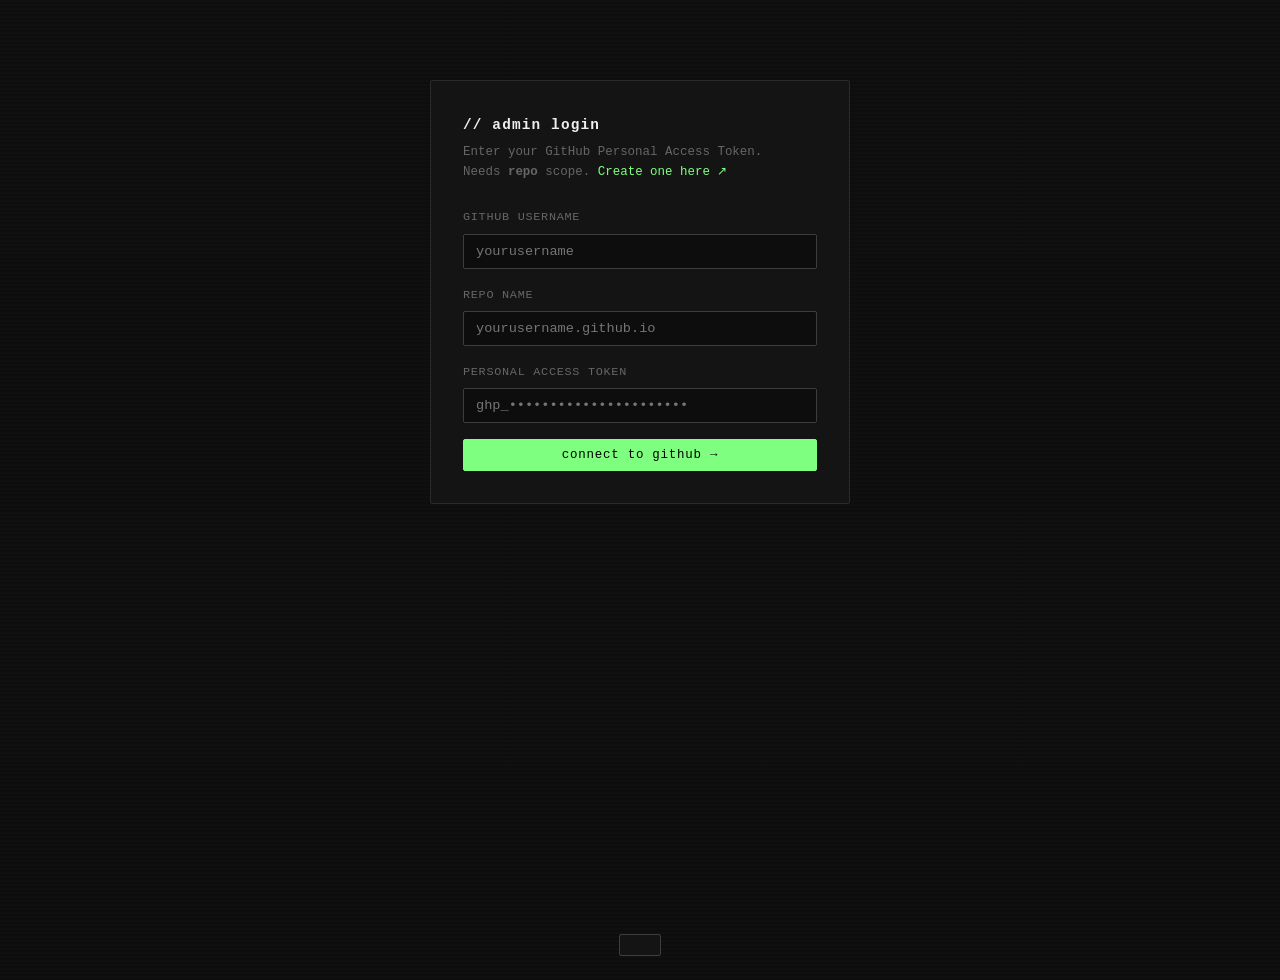
<file: admin/index.html>
<!DOCTYPE html>
<html lang="en">
<head>
  <meta charset="UTF-8" />
  <meta name="viewport" content="width=device-width, initial-scale=1.0" />
  <title>admin // blog</title>
  <link rel="stylesheet" href="../css/style.css" />
  <style>
    /* ---- admin-specific overrides ---- */
    .admin-wrap {
      max-width: 760px;
      margin: 0 auto;
      padding: 48px 24px 120px;
    }
    .admin-header {
      display: flex;
      align-items: center;
      justify-content: space-between;
      margin-bottom: 36px;
      padding-bottom: 20px;
      border-bottom: 1px solid var(--border);
    }
    .admin-title {
      font-size: 1rem;
      color: var(--text-hi);
      letter-spacing: 0.05em;
    }
    .admin-actions { display: flex; gap: 10px; align-items: center; }

    /* login screen */
    #login-screen {
      max-width: 420px;
      margin: 80px auto;
      padding: 32px;
      border: 1px solid var(--border);
      border-radius: var(--radius);
      background: var(--bg-card);
    }
    #login-screen h2 {
      font-size: 0.9rem;
      color: var(--text-hi);
      margin-bottom: 6px;
      letter-spacing: 0.08em;
    }
    #login-screen p {
      font-size: 0.78rem;
      color: var(--text-dim);
      margin-bottom: 24px;
      line-height: 1.6;
    }
    #login-screen p a { font-size: inherit; }
    .field { margin-bottom: 16px; }
    .field label {
      display: block;
      font-size: 0.74rem;
      color: var(--text-dim);
      margin-bottom: 6px;
      letter-spacing: 0.06em;
    }
    .field input {
      width: 100%;
      background: var(--bg);
      border: 1px solid var(--border-hi);
      color: var(--text-hi);
      font-family: var(--font);
      font-size: 0.85rem;
      padding: 9px 12px;
      border-radius: var(--radius);
      outline: none;
      transition: border-color 0.15s;
    }
    .field input:focus { border-color: var(--accent); }
    .login-error {
      font-size: 0.75rem;
      color: #ff6b6b;
      margin-bottom: 12px;
      display: none;
    }

    /* buttons */
    .btn {
      font-family: var(--font);
      font-size: 0.78rem;
      padding: 8px 16px;
      border-radius: var(--radius);
      cursor: pointer;
      border: 1px solid var(--border-hi);
      background: none;
      color: var(--text-dim);
      letter-spacing: 0.06em;
      transition: all 0.15s;
    }
    .btn:hover { border-color: var(--accent); color: var(--accent); }
    .btn-primary {
      border-color: var(--accent);
      color: #000;
      background: var(--accent);
    }
    .btn-primary:hover { opacity: 0.85; color: #000; border-color: var(--accent); }
    .btn-danger { border-color: #6b2222; color: #ff6b6b; }
    .btn-danger:hover { background: #ff6b6b; color: #000; border-color: #ff6b6b; }
    .btn-sm { padding: 5px 10px; font-size: 0.72rem; }
    .btn-full { width: 100%; }

    /* post list */
    .post-list { display: flex; flex-direction: column; gap: 0; }
    .post-row {
      display: flex;
      align-items: center;
      gap: 14px;
      padding: 16px 0;
      border-bottom: 1px solid var(--border);
    }
    .post-row:first-child { border-top: 1px solid var(--border); }
    .post-row-info { flex: 1; min-width: 0; }
    .post-row-title {
      font-size: 0.9rem;
      color: var(--text-hi);
      white-space: nowrap;
      overflow: hidden;
      text-overflow: ellipsis;
    }
    .post-row-meta {
      font-size: 0.72rem;
      color: var(--text-dim);
      margin-top: 3px;
    }
    .post-row-meta .tag {
      color: var(--accent-dim);
      border: 1px solid var(--accent-dim);
      padding: 0 5px;
      border-radius: var(--radius);
      margin-left: 6px;
    }
    .post-row-btns { display: flex; gap: 6px; flex-shrink: 0; }

    /* empty state */
    .empty-state {
      text-align: center;
      padding: 60px 0;
      color: var(--text-dim);
      font-size: 0.85rem;
    }
    .empty-state a { font-size: inherit; }

    /* status bar */
    #status-bar {
      position: fixed;
      bottom: 24px;
      left: 50%;
      transform: translateX(-50%) translateY(80px);
      background: var(--bg-card);
      border: 1px solid var(--border-hi);
      padding: 10px 20px;
      border-radius: var(--radius);
      font-size: 0.8rem;
      color: var(--text);
      transition: transform 0.25s ease;
      z-index: 9000;
      white-space: nowrap;
    }
    #status-bar.show { transform: translateX(-50%) translateY(0); }
    #status-bar.ok  { border-color: var(--accent); color: var(--accent); }
    #status-bar.err { border-color: #ff6b6b; color: #ff6b6b; }

    /* confirm modal */
    .modal-bg {
      display: none;
      position: fixed; inset: 0;
      background: rgba(0,0,0,0.75);
      z-index: 8000;
      align-items: center;
      justify-content: center;
    }
    .modal-bg.show { display: flex; }
    .modal {
      background: var(--bg-card);
      border: 1px solid var(--border-hi);
      padding: 28px;
      border-radius: var(--radius);
      max-width: 380px;
      width: 90%;
    }
    .modal h3 { font-size: 0.9rem; color: var(--text-hi); margin-bottom: 10px; }
    .modal p  { font-size: 0.8rem; color: var(--text-dim); margin-bottom: 24px; }
    .modal-btns { display: flex; gap: 10px; justify-content: flex-end; }

    /* logout link */
    .logout-btn {
      font-size: 0.72rem;
      color: var(--text-dim);
      cursor: pointer;
      background: none;
      border: none;
      font-family: var(--font);
      text-decoration: underline;
      padding: 0;
    }
    .logout-btn:hover { color: #ff6b6b; }

    .spinner {
      display: inline-block;
      width: 10px; height: 10px;
      border: 2px solid var(--border-hi);
      border-top-color: var(--accent);
      border-radius: 50%;
      animation: spin 0.7s linear infinite;
      vertical-align: middle;
      margin-right: 6px;
    }
    @keyframes spin { to { transform: rotate(360deg); } }
  </style>
</head>
<body>

  <!-- STATUS BAR -->
  <div id="status-bar"></div>

  <!-- CONFIRM MODAL -->
  <div class="modal-bg" id="confirm-modal">
    <div class="modal">
      <h3 id="modal-title">delete post?</h3>
      <p id="modal-body">This will permanently delete the post and remove it from the index. Are you sure?</p>
      <div class="modal-btns">
        <button class="btn btn-sm" id="modal-cancel">cancel</button>
        <button class="btn btn-sm btn-danger" id="modal-confirm">delete</button>
      </div>
    </div>
  </div>

  <!-- LOGIN SCREEN -->
  <div id="login-screen" style="display:none">
    <h2>// admin login</h2>
    <p>
      Enter your GitHub Personal Access Token.<br>
      Needs <strong>repo</strong> scope.
      <a href="https://github.com/settings/tokens/new?description=blog-admin&scopes=repo" target="_blank">Create one here ↗</a>
    </p>
    <div class="field">
      <label>GITHUB USERNAME</label>
      <input type="text" id="input-user" placeholder="yourusername" autocomplete="off" />
    </div>
    <div class="field">
      <label>REPO NAME</label>
      <input type="text" id="input-repo" placeholder="yourusername.github.io" autocomplete="off" />
    </div>
    <div class="field">
      <label>PERSONAL ACCESS TOKEN</label>
      <input type="password" id="input-token" placeholder="ghp_••••••••••••••••••••••" autocomplete="off" />
    </div>
    <div class="login-error" id="login-error"></div>
    <button class="btn btn-primary btn-full" id="btn-login">connect to github →</button>
  </div>

  <!-- ADMIN DASHBOARD -->
  <div id="admin-screen" style="display:none">
    <header class="site-header">
      <div class="header-inner">
        <a href="../index.html" class="site-title">// your_name</a>
        <nav class="site-nav">
          <a href="../index.html" class="nav-link">← site</a>
          <button class="logout-btn" id="btn-logout">logout</button>
        </nav>
      </div>
    </header>

    <div class="admin-wrap">
      <div class="admin-header">
        <span class="admin-title">// posts</span>
        <div class="admin-actions">
          <button class="btn" id="btn-refresh">↻ refresh</button>
          <a href="editor.html" class="btn btn-primary">+ new post</a>
        </div>
      </div>

      <div id="post-list-wrap">
        <div class="empty-state">
          <span class="spinner"></span> loading posts...
        </div>
      </div>
    </div>
  </div>

  <script>
  // =============================================
  // GITHUB API HELPERS
  // =============================================
  const GH = 'https://api.github.com';

  function creds() {
    return {
      user:  localStorage.getItem('gh_user'),
      repo:  localStorage.getItem('gh_repo'),
      token: localStorage.getItem('gh_token'),
    };
  }

  function ghHeaders() {
    return {
      'Authorization': `token ${creds().token}`,
      'Accept': 'application/vnd.github.v3+json',
      'Content-Type': 'application/json',
    };
  }

  async function ghGet(path) {
    const { user, repo } = creds();
    const r = await fetch(`${GH}/repos/${user}/${repo}/contents/${path}`, { headers: ghHeaders() });
    if (!r.ok) throw new Error(`GitHub API ${r.status}: ${await r.text()}`);
    return r.json();
  }

  async function ghPut(path, message, content, sha) {
    const { user, repo } = creds();
    const body = { message, content: btoa(unescape(encodeURIComponent(content))) };
    if (sha) body.sha = sha;
    const r = await fetch(`${GH}/repos/${user}/${repo}/contents/${path}`, {
      method: 'PUT', headers: ghHeaders(), body: JSON.stringify(body)
    });
    if (!r.ok) throw new Error(`GitHub API ${r.status}: ${await r.text()}`);
    return r.json();
  }

  async function ghDelete(path, message, sha) {
    const { user, repo } = creds();
    const r = await fetch(`${GH}/repos/${user}/${repo}/contents/${path}`, {
      method: 'DELETE',
      headers: ghHeaders(),
      body: JSON.stringify({ message, sha })
    });
    if (!r.ok) throw new Error(`GitHub API ${r.status}: ${await r.text()}`);
    return r.json();
  }

  // =============================================
  // STATUS BAR
  // =============================================
  let statusTimer;
  function showStatus(msg, type = 'ok', ms = 3000) {
    const bar = document.getElementById('status-bar');
    bar.textContent = msg;
    bar.className = `show ${type}`;
    clearTimeout(statusTimer);
    statusTimer = setTimeout(() => bar.className = '', ms);
  }

  // =============================================
  // CONFIRM MODAL
  // =============================================
  function confirm(title, body) {
    return new Promise(resolve => {
      document.getElementById('modal-title').textContent = title;
      document.getElementById('modal-body').textContent = body;
      const modal = document.getElementById('confirm-modal');
      modal.classList.add('show');
      const cleanup = (val) => {
        modal.classList.remove('show');
        document.getElementById('modal-confirm').onclick = null;
        document.getElementById('modal-cancel').onclick = null;
        resolve(val);
      };
      document.getElementById('modal-confirm').onclick = () => cleanup(true);
      document.getElementById('modal-cancel').onclick  = () => cleanup(false);
    });
  }

  // =============================================
  // POST INDEX (posts/index.json)
  // A JSON file that tracks all posts for the home page.
  // =============================================
  async function getIndex() {
    try {
      const f = await ghGet('posts/index.json');
      const data = JSON.parse(decodeURIComponent(escape(atob(f.content.replace(/\n/g,'')))));
      return { posts: data.posts || [], sha: f.sha };
    } catch(e) {
      // file doesn't exist yet
      return { posts: [], sha: null };
    }
  }

  async function saveIndex(posts, sha) {
    const content = JSON.stringify({ posts }, null, 2);
    return ghPut('posts/index.json', 'update post index', content, sha);
  }

  // =============================================
  // REBUILD index.html from index.json
  // =============================================
  async function rebuildHomepage(posts) {
    // fetch current index.html
    const f = await ghGet('index.html');
    let html = decodeURIComponent(escape(atob(f.content.replace(/\n/g,''))));

    // Regenerate the feed section
    const feedHtml = posts.length === 0
      ? `        <!-- no posts yet -->`
      : posts.map(p => `
        <article class="post-card">
          <div class="post-meta">
            <span class="post-date">${p.date}</span>
            <span class="post-tag">${p.tag}</span>
          </div>
          <h2 class="post-title">
            <a href="posts/${p.slug}.html">${p.title}</a>
          </h2>
          <p class="post-excerpt">${p.excerpt}</p>
          <a href="posts/${p.slug}.html" class="read-more">read more →</a>
        </article>`).join('\n');

    html = html.replace(
      /(<section class="feed">)([\s\S]*?)(<\/section>)/,
      `$1\n${feedHtml}\n\n      $3`
    );

    await ghPut('index.html', 'rebuild homepage', html, f.sha);
  }

  // =============================================
  // LOAD & RENDER POST LIST
  // =============================================
  async function loadPosts() {
    const wrap = document.getElementById('post-list-wrap');
    wrap.innerHTML = '<div class="empty-state"><span class="spinner"></span> loading...</div>';
    try {
      const { posts } = await getIndex();
      if (!posts.length) {
        wrap.innerHTML = `<div class="empty-state">no posts yet. <a href="editor.html">write one →</a></div>`;
        return;
      }
      // Sort newest first
      const sorted = [...posts].sort((a,b) => b.date.localeCompare(a.date));
      wrap.innerHTML = `<div class="post-list">${sorted.map(p => `
        <div class="post-row" data-slug="${p.slug}">
          <div class="post-row-info">
            <div class="post-row-title">${p.title}</div>
            <div class="post-row-meta">
              ${p.date}
              <span class="tag">${p.tag}</span>
            </div>
          </div>
          <div class="post-row-btns">
            <a href="editor.html?slug=${encodeURIComponent(p.slug)}" class="btn btn-sm">edit</a>
            <button class="btn btn-sm btn-danger" data-delete="${p.slug}">delete</button>
          </div>
        </div>`).join('')}
      </div>`;

      // Bind delete buttons
      wrap.querySelectorAll('[data-delete]').forEach(btn => {
        btn.addEventListener('click', () => deletePost(btn.dataset.delete));
      });
    } catch(e) {
      wrap.innerHTML = `<div class="empty-state" style="color:#ff6b6b">error: ${e.message}</div>`;
    }
  }

  // =============================================
  // DELETE POST
  // =============================================
  async function deletePost(slug) {
    const ok = await confirm(
      `delete "${slug}"?`,
      'This permanently removes the post file and removes it from the homepage. Cannot be undone.'
    );
    if (!ok) return;

    showStatus('deleting...', 'ok', 9999);
    try {
      // 1. delete the post html file
      const postFile = await ghGet(`posts/${slug}.html`);
      await ghDelete(`posts/${slug}.html`, `delete post: ${slug}`, postFile.sha);

      // 2. update index.json
      const { posts, sha } = await getIndex();
      const newPosts = posts.filter(p => p.slug !== slug);
      const saved = await saveIndex(newPosts, sha);

      // 3. rebuild homepage
      await rebuildHomepage(newPosts);

      showStatus(`"${slug}" deleted`, 'ok');
      loadPosts();
    } catch(e) {
      showStatus(`error: ${e.message}`, 'err', 6000);
    }
  }

  // =============================================
  // AUTH
  // =============================================
  async function tryLogin() {
    const user  = document.getElementById('input-user').value.trim();
    const repo  = document.getElementById('input-repo').value.trim();
    const token = document.getElementById('input-token').value.trim();
    const errEl = document.getElementById('login-error');
    errEl.style.display = 'none';

    if (!user || !repo || !token) {
      errEl.textContent = 'all fields are required';
      errEl.style.display = 'block';
      return;
    }

    const btn = document.getElementById('btn-login');
    btn.textContent = 'connecting...';
    btn.disabled = true;

    try {
      // verify token works
      const r = await fetch(`${GH}/repos/${user}/${repo}`, {
        headers: { 'Authorization': `token ${token}`, 'Accept': 'application/vnd.github.v3+json' }
      });
      if (!r.ok) throw new Error(r.status === 401 ? 'invalid token' : r.status === 404 ? 'repo not found' : `error ${r.status}`);

      localStorage.setItem('gh_user', user);
      localStorage.setItem('gh_repo', repo);
      localStorage.setItem('gh_token', token);
      showAdmin();
    } catch(e) {
      errEl.textContent = e.message;
      errEl.style.display = 'block';
      btn.textContent = 'connect to github →';
      btn.disabled = false;
    }
  }

  function showAdmin() {
    document.getElementById('login-screen').style.display = 'none';
    document.getElementById('admin-screen').style.display = 'block';
    loadPosts();
  }

  function logout() {
    localStorage.removeItem('gh_user');
    localStorage.removeItem('gh_repo');
    localStorage.removeItem('gh_token');
    document.getElementById('admin-screen').style.display = 'none';
    document.getElementById('login-screen').style.display = 'block';
  }

  // =============================================
  // INIT
  // =============================================
  document.getElementById('btn-login').addEventListener('click', tryLogin);
  document.getElementById('input-token').addEventListener('keydown', e => { if (e.key === 'Enter') tryLogin(); });
  document.getElementById('btn-logout').addEventListener('click', logout);
  document.getElementById('btn-refresh').addEventListener('click', loadPosts);

  // Check if already logged in
  if (creds().token && creds().user && creds().repo) {
    showAdmin();
  } else {
    document.getElementById('login-screen').style.display = 'block';
  }
  </script>
</body>
</html>
</file>
<file: css/style.css>
/* =============================================
   RESET & BASE
   ============================================= */
*, *::before, *::after {
  box-sizing: border-box;
  margin: 0;
  padding: 0;
}

:root {
  --bg:        #0d0d0d;
  --bg-card:   #141414;
  --bg-radio:  #111111;
  --border:    #2a2a2a;
  --border-hi: #3d3d3d;
  --text:      #c8c8c8;
  --text-dim:  #666;
  --text-hi:   #efefef;
  --accent:    #7fff7f;      /* terminal green — change to your vibe */
  --accent-dim:#3a6b3a;
  --font:      'Courier New', Courier, monospace;
  --radio-w:   320px;
  --radius:    2px;
}

html { scroll-behavior: smooth; }

body {
  background: var(--bg);
  color: var(--text);
  font-family: var(--font);
  font-size: 15px;
  line-height: 1.7;
  min-height: 100vh;
  /* subtle scanline texture */
  background-image: repeating-linear-gradient(
    0deg,
    transparent,
    transparent 2px,
    rgba(255,255,255,0.012) 2px,
    rgba(255,255,255,0.012) 4px
  );
}

a {
  color: var(--accent);
  text-decoration: none;
  transition: opacity 0.15s;
}
a:hover { opacity: 0.7; }

/* =============================================
   LAYOUT
   ============================================= */
.container {
  max-width: 680px;
  margin: 0 auto;
  padding: 0 24px;
}

/* =============================================
   HEADER
   ============================================= */
.site-header {
  border-bottom: 1px solid var(--border);
  padding: 20px 0;
  position: sticky;
  top: 0;
  background: rgba(13,13,13,0.92);
  backdrop-filter: blur(6px);
  z-index: 100;
}
.header-inner {
  max-width: 680px;
  margin: 0 auto;
  padding: 0 24px;
  display: flex;
  align-items: center;
  justify-content: space-between;
}
.site-title {
  color: var(--text-hi);
  font-size: 1rem;
  letter-spacing: 0.05em;
  font-weight: bold;
}
.site-nav { display: flex; gap: 24px; }
.nav-link {
  color: var(--text-dim);
  font-size: 0.85rem;
  letter-spacing: 0.08em;
  text-transform: lowercase;
  transition: color 0.15s;
}
.nav-link:hover,
.nav-link.active { color: var(--accent); opacity: 1; }

/* =============================================
   MAIN & FEED
   ============================================= */
.main {
  padding: 56px 0 120px;
}

.feed {
  display: flex;
  flex-direction: column;
  gap: 0;
}

.post-card {
  padding: 32px 0;
  border-bottom: 1px solid var(--border);
  transition: border-color 0.2s;
}
.post-card:first-child { border-top: 1px solid var(--border); }
.post-card:hover { border-color: var(--border-hi); }

.post-meta {
  display: flex;
  align-items: center;
  gap: 12px;
  margin-bottom: 10px;
}
.post-date {
  color: var(--text-dim);
  font-size: 0.78rem;
  letter-spacing: 0.05em;
}
.post-tag {
  color: var(--accent-dim);
  font-size: 0.72rem;
  border: 1px solid var(--accent-dim);
  padding: 1px 6px;
  border-radius: var(--radius);
  text-transform: lowercase;
}

.post-title {
  font-size: 1.15rem;
  font-weight: bold;
  margin-bottom: 10px;
  letter-spacing: 0.02em;
}
.post-title a {
  color: var(--text-hi);
}
.post-title a:hover { color: var(--accent); opacity: 1; }

.post-excerpt {
  color: var(--text-dim);
  font-size: 0.88rem;
  line-height: 1.75;
  margin-bottom: 14px;
}

.read-more {
  font-size: 0.82rem;
  color: var(--accent);
  letter-spacing: 0.05em;
}

/* =============================================
   POST PAGE
   ============================================= */
.post-full {
  padding: 56px 0 120px;
}
.post-full-header {
  margin-bottom: 40px;
  padding-bottom: 24px;
  border-bottom: 1px solid var(--border);
}
.post-full-title {
  font-size: 1.6rem;
  color: var(--text-hi);
  margin-bottom: 12px;
  line-height: 1.3;
}
.post-full-body {
  color: var(--text);
  line-height: 1.85;
}
.post-full-body p { margin-bottom: 1.4em; }
.post-full-body h2 {
  color: var(--text-hi);
  font-size: 1.1rem;
  margin: 2em 0 0.75em;
  padding-left: 12px;
  border-left: 2px solid var(--accent);
}
.post-full-body blockquote {
  border-left: 2px solid var(--border-hi);
  padding-left: 16px;
  color: var(--text-dim);
  font-style: italic;
  margin: 1.5em 0;
}
.post-full-body code {
  background: var(--bg-card);
  color: var(--accent);
  padding: 2px 6px;
  border-radius: var(--radius);
  font-size: 0.9em;
}
.post-full-body pre {
  background: var(--bg-card);
  border: 1px solid var(--border);
  padding: 16px;
  border-radius: var(--radius);
  overflow-x: auto;
  margin: 1.5em 0;
}
.post-full-body pre code {
  background: none;
  padding: 0;
}
.back-link {
  display: inline-block;
  margin-bottom: 32px;
  font-size: 0.82rem;
  color: var(--text-dim);
}
.back-link:hover { color: var(--accent); opacity: 1; }

/* =============================================
   ABOUT PAGE
   ============================================= */
.about-page { padding: 56px 0 120px; }
.about-page h1 {
  font-size: 1.4rem;
  color: var(--text-hi);
  margin-bottom: 28px;
  padding-bottom: 16px;
  border-bottom: 1px solid var(--border);
}
.about-page p { margin-bottom: 1.3em; color: var(--text); }

/* =============================================
   FOOTER
   ============================================= */
.site-footer {
  border-top: 1px solid var(--border);
  padding: 24px 0;
  font-size: 0.78rem;
  color: var(--text-dim);
}
.site-footer .container {
  display: flex;
  gap: 12px;
  align-items: center;
}
.footer-sep { color: var(--border-hi); }

/* =============================================
   RADIO PLAYER
   ============================================= */
.radio {
  position: fixed;
  bottom: 24px;
  right: 24px;
  width: var(--radio-w);
  background: var(--bg-radio);
  border: 1px solid var(--border-hi);
  border-radius: var(--radius);
  z-index: 9999;
  box-shadow: 0 8px 32px rgba(0,0,0,0.6);
  transition: box-shadow 0.2s;
  overflow: hidden;
}
.radio:hover { box-shadow: 0 12px 40px rgba(0,0,0,0.8); }

/* collapsed state */
.radio.collapsed .radio-body { display: none; }
.radio.collapsed .radio-chevron { transform: rotate(180deg); }

.radio-header {
  display: flex;
  align-items: center;
  gap: 10px;
  padding: 10px 14px;
  cursor: pointer;
  user-select: none;
  border-bottom: 1px solid var(--border);
  transition: background 0.15s;
}
.radio-header:hover { background: rgba(255,255,255,0.03); }

.radio-signal {
  display: flex;
  gap: 3px;
  align-items: center;
}
.radio-signal .dot {
  width: 4px;
  height: 4px;
  border-radius: 50%;
  background: var(--accent);
}
/* animated signal dots when playing */
.radio.playing .dot:nth-child(1) { animation: pulse 1.2s ease-in-out infinite; }
.radio.playing .dot:nth-child(2) { animation: pulse 1.2s ease-in-out 0.2s infinite; }
.radio.playing .dot:nth-child(3) { animation: pulse 1.2s ease-in-out 0.4s infinite; }
@keyframes pulse {
  0%, 100% { opacity: 0.3; transform: scaleY(1); }
  50% { opacity: 1; transform: scaleY(1.8); }
}

.radio-label {
  flex: 1;
  font-size: 0.7rem;
  letter-spacing: 0.15em;
  color: var(--text-dim);
}
.radio-chevron {
  font-size: 0.6rem;
  color: var(--text-dim);
  transition: transform 0.2s;
}

.radio-body {
  padding: 14px;
  display: flex;
  flex-direction: column;
  gap: 12px;
}

.radio-track-info { min-height: 36px; }
.track-name {
  color: var(--text-hi);
  font-size: 0.82rem;
  white-space: nowrap;
  overflow: hidden;
  text-overflow: ellipsis;
  font-weight: bold;
}
.track-artist {
  color: var(--text-dim);
  font-size: 0.74rem;
  margin-top: 2px;
}

.radio-progress {}
.progress-bar {
  height: 3px;
  background: var(--border);
  border-radius: 2px;
  cursor: pointer;
  position: relative;
  overflow: hidden;
  margin-bottom: 4px;
}
.progress-fill {
  height: 100%;
  width: 0%;
  background: var(--accent);
  border-radius: 2px;
  transition: width 0.5s linear;
}
.progress-times {
  display: flex;
  justify-content: space-between;
  font-size: 0.68rem;
  color: var(--text-dim);
}

.radio-controls {
  display: flex;
  align-items: center;
  gap: 6px;
}
.ctrl-btn {
  background: none;
  border: 1px solid var(--border);
  color: var(--text-dim);
  font-size: 0.75rem;
  width: 30px;
  height: 30px;
  border-radius: var(--radius);
  cursor: pointer;
  transition: all 0.15s;
  display: flex;
  align-items: center;
  justify-content: center;
  font-family: var(--font);
}
.ctrl-btn:hover {
  border-color: var(--accent);
  color: var(--accent);
}
.ctrl-play {
  width: 36px;
  height: 36px;
  border-color: var(--border-hi);
  color: var(--text-hi);
  font-size: 0.9rem;
}
.ctrl-play:hover {
  background: var(--accent);
  border-color: var(--accent);
  color: #000;
}
.ctrl-vol { margin-left: auto; }

.vol-slider {
  -webkit-appearance: none;
  appearance: none;
  width: 70px;
  height: 3px;
  background: var(--border);
  border-radius: 2px;
  cursor: pointer;
  outline: none;
}
.vol-slider::-webkit-slider-thumb {
  -webkit-appearance: none;
  width: 10px;
  height: 10px;
  border-radius: 50%;
  background: var(--accent);
  cursor: pointer;
}

.radio-playlist {
  border-top: 1px solid var(--border);
  padding-top: 10px;
  max-height: 140px;
  overflow-y: auto;
  scrollbar-width: thin;
  scrollbar-color: var(--border) transparent;
}
.playlist-item {
  padding: 5px 6px;
  font-size: 0.74rem;
  color: var(--text-dim);
  cursor: pointer;
  border-radius: var(--radius);
  display: flex;
  gap: 8px;
  align-items: center;
  transition: background 0.1s;
}
.playlist-item:hover { background: rgba(255,255,255,0.04); color: var(--text); }
.playlist-item.active { color: var(--accent); }
.playlist-item .pl-idx {
  width: 16px;
  text-align: right;
  opacity: 0.4;
  flex-shrink: 0;
}
.playlist-item .pl-title { flex: 1; white-space: nowrap; overflow: hidden; text-overflow: ellipsis; }

/* =============================================
   SCROLLBAR
   ============================================= */
::-webkit-scrollbar { width: 4px; }
::-webkit-scrollbar-track { background: transparent; }
::-webkit-scrollbar-thumb { background: var(--border); border-radius: 2px; }

/* =============================================
   RESPONSIVE
   ============================================= */
@media (max-width: 480px) {
  :root { --radio-w: calc(100vw - 32px); }
  .radio { right: 16px; bottom: 16px; }
}
</file>
